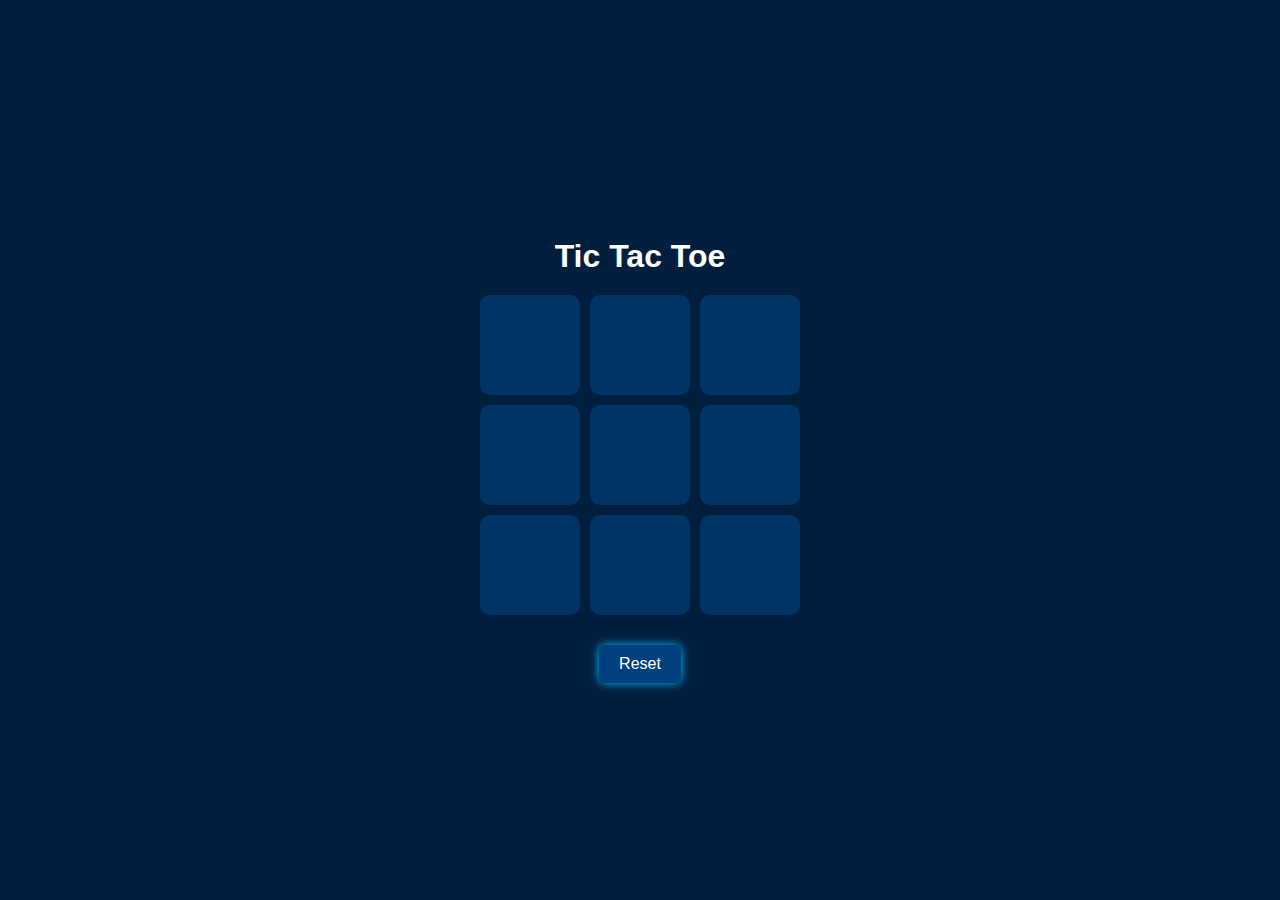
<file: index.html>
<!DOCTYPE html>
<html lang="en">
<head>
  <meta charset="UTF-8" />
  <meta name="viewport" content="width=device-width, initial-scale=1.0"/>
  <title>Tic Tac Toe</title>
  <link rel="stylesheet" href="style.css" />
</head>
<body>
  <h1>Tic Tac Toe</h1>
  <div class="board" id="board">
    <div class="cell"></div>
    <div class="cell"></div>
    <div class="cell"></div>
    <div class="cell"></div>
    <div class="cell"></div>
    <div class="cell"></div>
    <div class="cell"></div>
    <div class="cell"></div>
    <div class="cell"></div>
  </div>
  <button class="reset-button" onclick="resetGame()">Reset</button>
  <script src="tictactoe.js"></script>
</body>
</html>
</file>
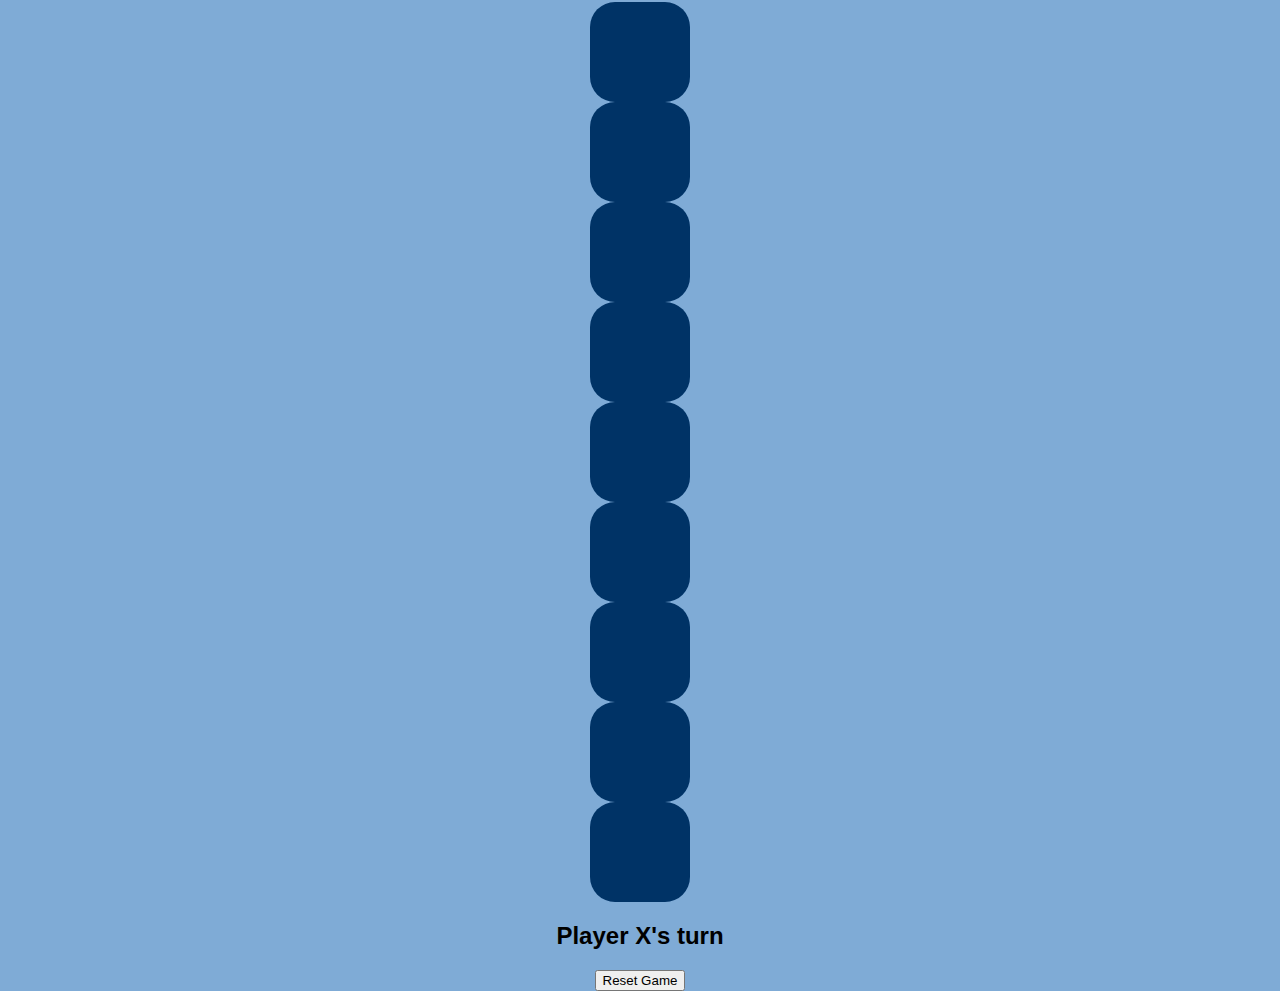
<file: tictactoe.html>
<!DOCTYPE html>
<html lang="en">
<head>
  <meta charset="UTF-8" />
  <meta name="viewport" content="width=device-width, initial-scale=1.0"/>
  <title>Tic Tac Toe</title>
  <link rel="stylesheet" href="tictactoe.css"/>
</head>
<body>
  <h1>Tic Tac Toe</h1>
  <div id="game">
    <div class="cell" data-index="0"></div>
    <div class="cell" data-index="1"></div>
    <div class="cell" data-index="2"></div>
    <div class="cell" data-index="3"></div>
    <div class="cell" data-index="4"></div>
    <div class="cell" data-index="5"></div>
    <div class="cell" data-index="6"></div>
    <div class="cell" data-index="7"></div>
    <div class="cell" data-index="8"></div>
  </div>
  <h2 id="status">Player X's turn</h2>
  <button id="reset">Reset Game</button>

  <script src="tictactoe.js"></script>
</body>
</html>
</file>
<file: style.css>
body {
  margin: 0;
  padding: 0;
  background-color: #001f3f;
  display: flex;
  flex-direction: column;
  align-items: center;
  justify-content: center;
  height: 100vh;
  font-family: 'Segoe UI', sans-serif;
}

h1 {
  color: #ffffff;
  margin-bottom: 20px;
}

.board {
  display: grid;
  grid-template-columns: repeat(3, 100px);
  gap: 10px;
}

.cell {
  width: 100px;
  height: 100px;
  background-color: #003366;
  border-radius: 10px;
  font-size: 40px;
  color: white;
  display: flex;
  align-items: center;
  justify-content: center;
  cursor: pointer;
  transition: all 0.3s ease;
}

.cell.X {
  color: #00bfff;
  text-shadow: 0 0 12px #00bfff;
}

.cell.O {
  color: #ff4d4d;
  text-shadow: 0 0 12px #ff4d4d;
}

.reset-button {
  margin-top: 30px;
  padding: 10px 20px;
  font-size: 16px;
  border: none;
  background-color: #004080;
  color: white;
  border-radius: 6px;
  box-shadow: 0 0 10px #00bfff;
  cursor: pointer;
  transition: all 0.3s ease;
}

.reset-button:hover {
  background-color: #0055aa;
  box-shadow: 0 0 18px #00bfff;
  transform: scale(1.05);
}
</file>
<file: tictactoe.css>
body {
  margin: 0;
  padding: 0;
  background-color: #7fabd6;
  display: flex;
  flex-direction: column;
  align-items: center;
  justify-content: center;
  height: 100vh;
  font-family: 'Segoe UI', sans-serif;
}

h1 {
  color: #000000;
  margin-bottom: 35px;
  padding-bottom: 0px;
  display: inline-block;
  font-family: 'Lobster', cursive;
}

.board {
  display: grid;
  grid-template-columns: repeat(3, 100px);
  gap: 10px;
}

.cell {
  width: 100px;
  height: 100px;
  background-color: #003366;
  border-radius: 25px;
  font-size: 40px;
  color: white;
  display: flex;
  align-items: center;
  justify-content: center;
  cursor: pointer;
  transition: all 0.3s ease;
}

.cell.X {
  color: #00c53e;
  text-shadow: 0 0 12px #00bfff;
}

.cell.O {
  color: #e60000;
  text-shadow: 0 0 12px #ff4d4d;
}

.reset-button {
  margin-top: 30px;
  padding: 10px 20px;
  font-size: 16px;
  border: none;
  background-color: #031f3c;
  color: white;
  border-radius: 50px;
  box-shadow: 0 0 10px #00bfff;
  cursor: pointer;
  transition: all 0.3s ease;
  font-family: 'Lobster', cursive;
}

.reset-button:hover {
  background-color: #0055aa;
  box-shadow: 0 0 18px #00bfff;
  transform: scale(1.05);
}
</file>
